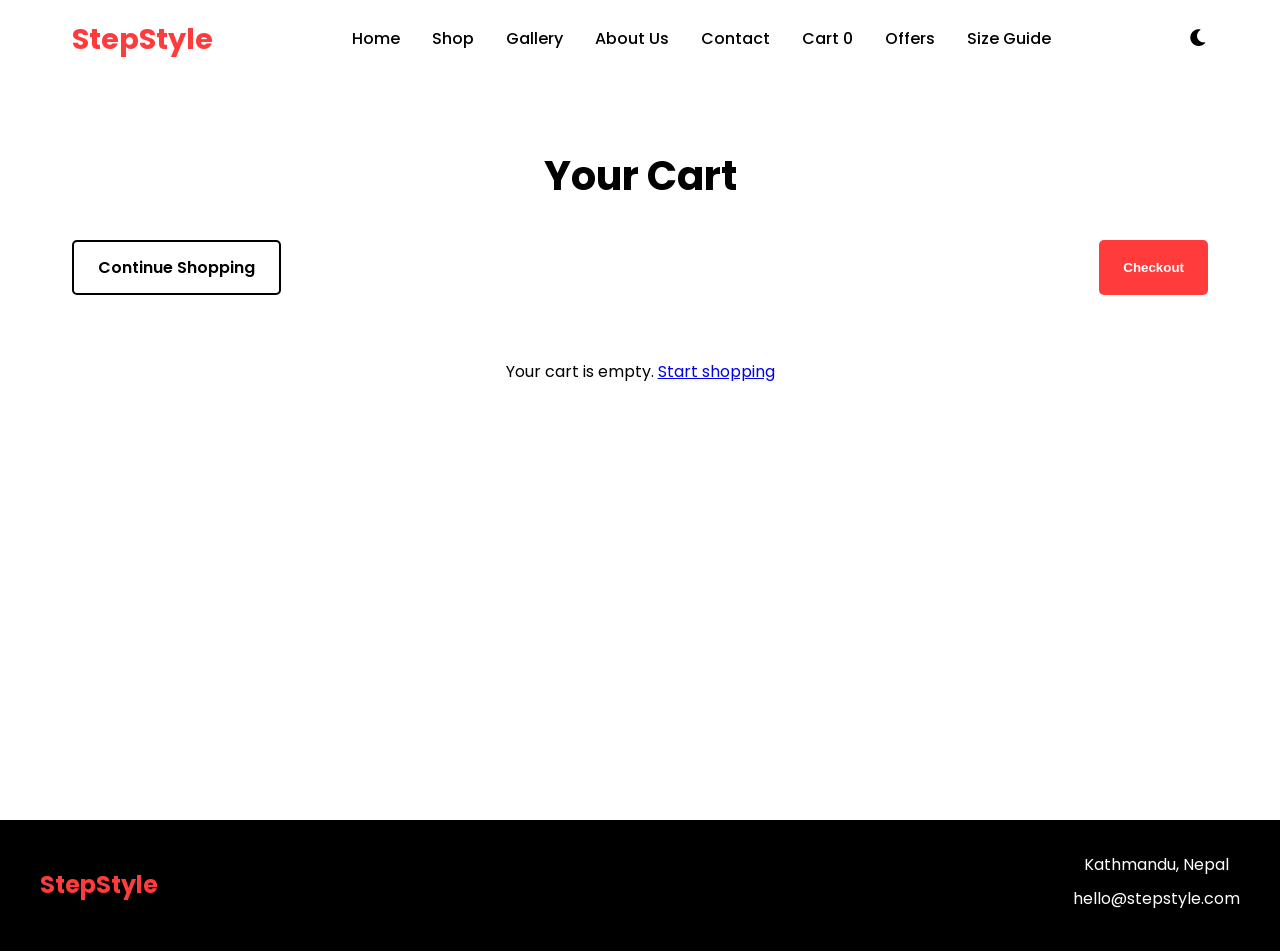
<file: cart.html>
<!DOCTYPE html>
<html lang="en">
<head>
    <meta charset="UTF-8">
    <meta name="viewport" content="width=device-width, initial-scale=1.0">
    <title>Cart - StepStyle</title>
    <link rel="stylesheet" href="style.css">
    <link href="https://fonts.googleapis.com/css2?family=Poppins:wght@300;400;600;700&display=swap" rel="stylesheet">
    <link rel="stylesheet" href="https://cdnjs.cloudflare.com/ajax/libs/font-awesome/6.0.0/css/all.min.css">
</head>
<body>
    <header>
        <nav>
            <div class="logo">StepStyle</div>

            <ul class="nav-links">

                <li><a href="index.html">Home</a></li>

                <li><a href="shop.html">Shop</a></li>

                <li><a href="gallery.html">Gallery</a></li>

                <li><a href="about.html">About Us</a></li>

                <li><a href="contact.html">Contact</a></li>

                <li><a href="cart.html">Cart <span id="cart-count">0</span></a></li>

                <li><a href="offers.html">Offers</a></li>

                <li><a href="size-guide.html">Size Guide</a></li>
            </ul>
            <button id="theme-toggle" class="theme-toggle"><i class="fas fa-moon"></i></button>
        </nav>
    </header>

    <main>
        <! -- find here ur item cart -- >
        <section class="cart">
            <h1>Your Cart</h1>
            <div id="cart-items" class="cart-items">
                <!-- Cart items will be dynamically added here -->
            </div>
            <div id="cart-total" class="cart-total">
                <p>Total: Rs <span id="total-price">0</span></p>
            </div>

            <div class="cart-actions">
                <a href="shop.html" class="btn-secondary">Continue Shopping</a>
                <button id="checkout-btn" class="btn-primary">Checkout</button>
            </div>
            <div id="empty-cart" class="empty-cart">
                <p>Your cart is empty. <a href="shop.html">Start shopping</a></p>
            </div>
        </section>
    </main>

    <footer>
        <div class="footer-content">
            <div class="footer-logo">StepStyle</div>
            <div class="footer-info">
                <p>Kathmandu, Nepal</p>
                <p><a href="mailto:hello@stepstyle.com">hello@stepstyle.com</a></p>
            </div>
           
        </div>
    </footer>

    <script src="script.js"></script>
</body>
</html>
</file>
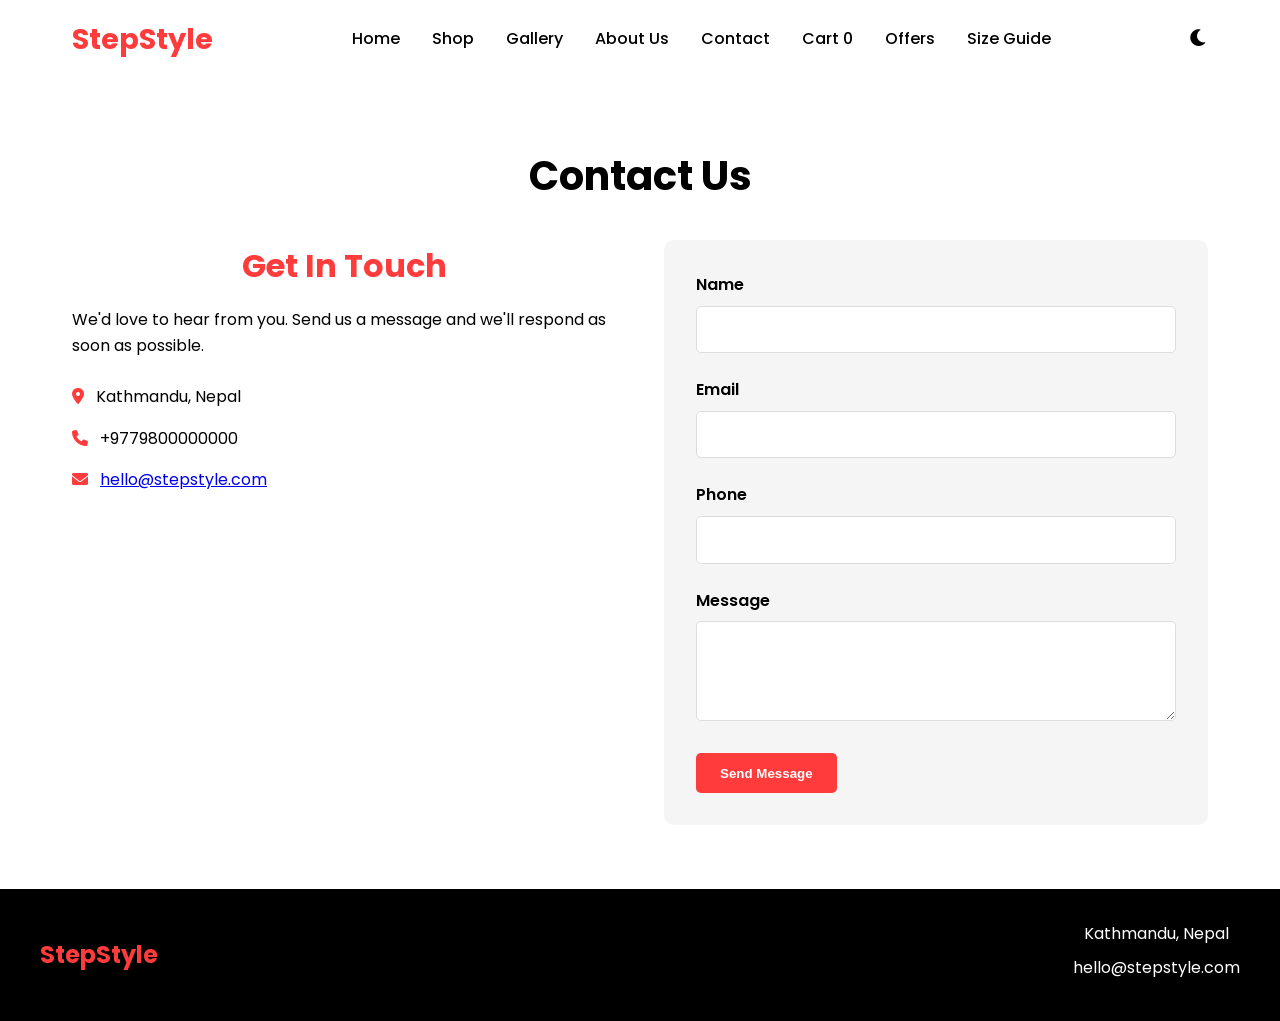
<file: contact.html>
<!DOCTYPE html>
<html lang="en">
<head>
    <meta charset="UTF-8">
    <meta name="viewport" content="width=device-width, initial-scale=1.0">
    <title>Contact - StepStyle</title>
    <link rel="stylesheet" href="style.css">
    <link href="https://fonts.googleapis.com/css2?family=Poppins:wght@300;400;600;700&display=swap" rel="stylesheet">
    <link rel="stylesheet" href="https://cdnjs.cloudflare.com/ajax/libs/font-awesome/6.0.0/css/all.min.css">
</head>
<body>
    <header>
        <nav>
            <div class="logo">StepStyle</div>
            <ul class="nav-links">

                <li><a href="index.html">Home</a></li>

                <li><a href="shop.html">Shop</a></li>

                <li><a href="gallery.html">Gallery</a></li>

                <li><a href="about.html">About Us</a></li>

                <li><a href="contact.html">Contact</a></li>

                <li><a href="cart.html">Cart <span id="cart-count">0</span></a></li>

                <li><a href="offers.html">Offers</a></li>

                <li><a href="size-guide.html">Size Guide</a></li>
            </ul>
            <button id="theme-toggle" class="theme-toggle"><i class="fas fa-moon"></i></button>
        </nav>
    </header>

    <main>

        <section class="contact">
            <h1>Contact Us</h1>
            <! -- here we go -- >

            <div class="contact-content">

                <div class="contact-info">
                    <h2>Get In Touch</h2>
                    <p>We'd love to hear from you. Send us a message and we'll respond as soon as possible.</p>
<br>
                    <div class="contact-details">

                        <p><i class="fas fa-map-marker-alt"></i> Kathmandu, Nepal</p>

                        <p><i class="fas fa-phone"></i> +9779800000000</p>

                        <p><i class="fas fa-envelope"></i> <a href="mailto:hello@stepstyle.com">hello@stepstyle.com</a></p>

                    </div>
                </div>
                <form id="contact-form" class="contact-form">

                    <div class="form-group">
                        <label for="name">Name</label>
                        <input type="text" id="name" name="name" required>
                        <span class="error" id="name-error"></span>
                    </div>

                    <div class="form-group">
                        <label for="email">Email</label>
                        <input type="email" id="email" name="email" required>
                        <span class="error" id="email-error"></span>
                    </div>

                    <div class="form-group">
                        <label for="phone">Phone</label>
                        <input type="tel" id="phone" name="phone" required>
                        <span class="error" id="phone-error"></span>
                    </div>

                    <div class="form-group">
                        <label for="message">Message</label>
                        <textarea id="message" name="message" required></textarea>
                        <span class="error" id="message-error"></span>
                    </div>
                    <button type="submit" class="btn-primary">Send Message</button>
                </form>
            </div>

            <div id="success-message" class="success-message" style="display: none;">
                <p>Thank you for your message! We'll get back to you soon.</p>
            </div>
        </section>
    </main>

    <footer>

        <div class="footer-content">

            <div class="footer-logo">StepStyle</div>

            <div class="footer-info">
                <p>Kathmandu, Nepal</p>
                <p><a href="mailto:hello@stepstyle.com">hello@stepstyle.com</a></p>
            </div>

            
        </div>
    </footer>

    <script src="script.js"></script>

</body>
</html>
</file>
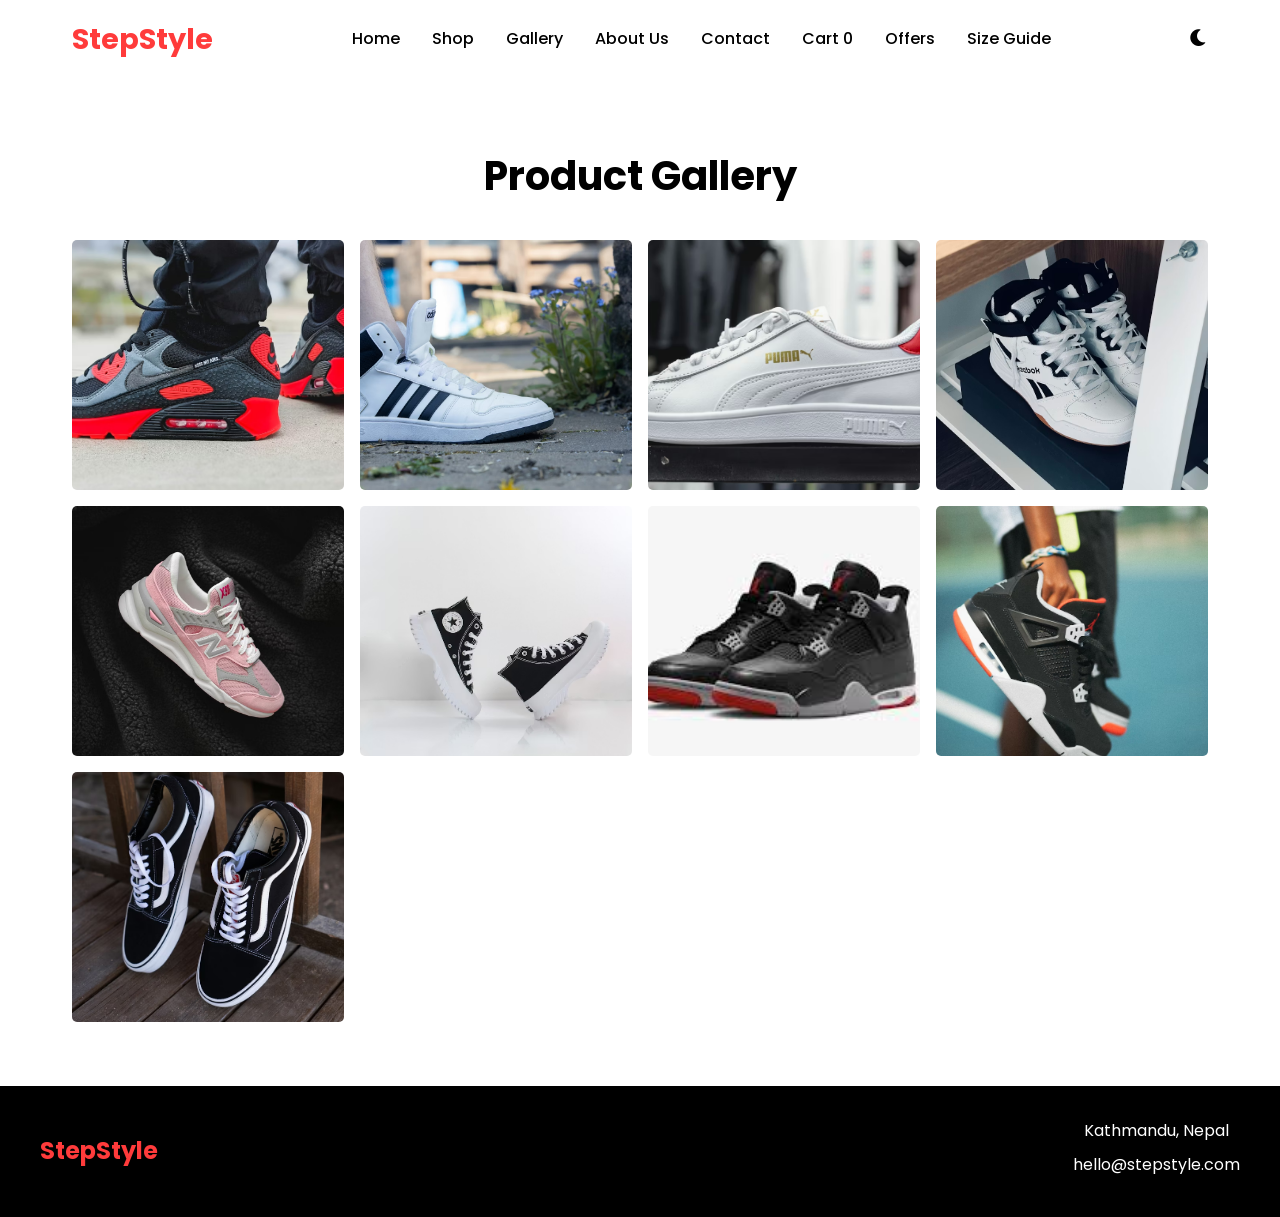
<file: gallery.html>
<!DOCTYPE html>
<html lang="en">
<head>
    <meta charset="UTF-8">
    <meta name="viewport" content="width=device-width, initial-scale=1.0">
    <title>Gallery - StepStyle</title>
    <link rel="stylesheet" href="style.css">
    <link href="https://fonts.googleapis.com/css2?family=Poppins:wght@300;400;600;700&display=swap" rel="stylesheet">
    <link rel="stylesheet" href="https://cdnjs.cloudflare.com/ajax/libs/font-awesome/6.0.0/css/all.min.css">

</head>
<body>

    <header>
        <nav>
            <div class="logo">StepStyle</div>
            <ul class="nav-links">

                <li><a href="index.html">Home</a></li>

                <li><a href="shop.html">Shop</a></li>

                <li><a href="gallery.html">Gallery</a></li>

                <li><a href="about.html">About Us</a></li>

                <li><a href="contact.html">Contact</a></li>

                <li><a href="cart.html">Cart <span id="cart-count">0</span></a></li>

                <li><a href="offers.html">Offers</a></li>

                <li><a href="size-guide.html">Size Guide</a></li>
            </ul>
            <button id="theme-toggle" class="theme-toggle"><i class="fas fa-moon"></i></button>
        </nav>
    </header>

    <main>
        <section class="gallery">
            <h1>Product Gallery</h1>
            <div class="gallery-grid">

                <img src="images/Nike-Air-Max.avif" alt="Nike Sneakers" class="gallery-item">

                <img src="images/adidas-run.avif" alt="Adidas Shoes" class="gallery-item">

                <img src="images/puma.avif" alt="Puma Sneakers" class="gallery-item">

                <img src="images/Reeboook.avif" alt="Reebok Classic" class="gallery-item">

                <img src="images/new-balance.avif" alt="New Balance Sneakers" class="gallery-item">

                <img src="images/converse.avif" alt="Converse All Star" class="gallery-item">

                <img src="images/jordan.jpg" alt="Jordan Sneakers" class="gallery-item">

                <img src="images/jordan1.avif" alt="Jordan Sneakers" class="gallery-item">

                <img src="images/vans shoes.avif" alt="Vans Shoes" class="gallery-item">
            </div>
        </section>

        <div id="lightbox" class="lightbox">
            <span class="close">&times;</span>

            <img class="lightbox-content" id="lightbox-img">
        </div>
    </main>

    <footer>

        <div class="footer-content">

            <div class="footer-logo">StepStyle</div>

            <div class="footer-info">
                <p>Kathmandu, Nepal</p>
                <p><a href="mailto:hello@stepstyle.com">hello@stepstyle.com</a></p>
            </div>
        </div>
    </footer>
    <script src="script.js"></script>

</body>
</html>
</file>
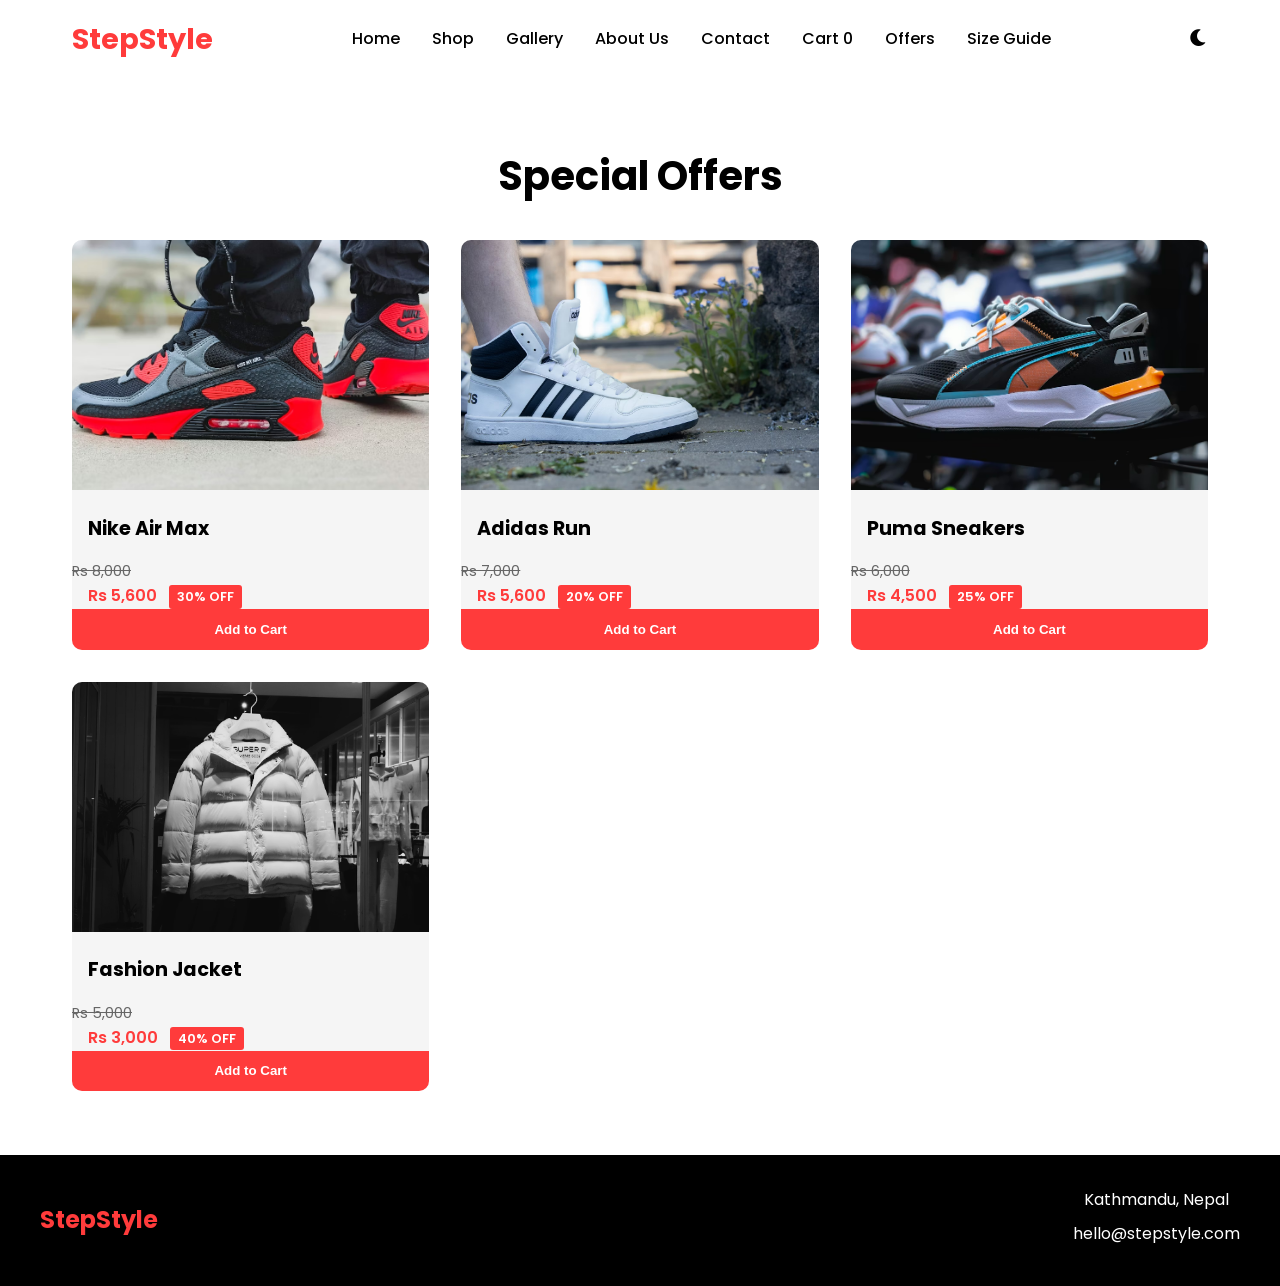
<file: offers.html>
<!DOCTYPE html>
<html lang="en">
<head>
    <meta charset="UTF-8">
    <meta name="viewport" content="width=device-width, initial-scale=1.0">
    <title>Offers - StepStyle</title>
    <link rel="stylesheet" href="style.css">
    <link href="https://fonts.googleapis.com/css2?family=Poppins:wght@300;400;600;700&display=swap" rel="stylesheet">
    <link rel="stylesheet" href="https://cdnjs.cloudflare.com/ajax/libs/font-awesome/6.0.0/css/all.min.css">
</head>

<body>

    <header>
        <nav>
            <div class="logo">StepStyle</div>
            <ul class="nav-links">

                <li><a href="index.html">Home</a></li>

                <li><a href="shop.html">Shop</a></li>

                <li><a href="gallery.html">Gallery</a></li>

                <li><a href="about.html">About Us</a></li>

                <li><a href="contact.html">Contact</a></li>

                <li><a href="cart.html">Cart <span id="cart-count">0</span></a></li>

                <li><a href="offers.html">Offers</a></li>

                <li><a href="size-guide.html">Size Guide</a></li>
            </ul>
            <button id="theme-toggle" class="theme-toggle"><i class="fas fa-moon"></i></button>
        </nav>
    </header>

    <main>
        <! -- here u find ur offer items -- >
        <section class="offers-page">
            <h1>Special Offers</h1>
            <div class="product-grid">
                <div class="product-card" data-id="8" data-name="Nike Air Max (30% OFF)">
                    <img src="images/Nike-Air-Max.avif" alt="Nike Air Max">

                    <h3>Nike Air Max</h3>
                    <p class="original-price">Rs 8,000</p>

                    <p class="price">Rs 5,600 <span class="discount">30% OFF</span></p>

                    <button class="add-to-cart">Add to Cart</button>

                </div>
                <div class="product-card" data-id="9" data-name="Adidas Run (20% OFF)" data-price="5600" >

                    <img src="images/adidas-run.avif" alt="Adidas Run">

                    <h3>Adidas Run</h3>
                    <p class="original-price">Rs 7,000</p>
                    <p class="price">Rs 5,600 <span class="discount">20% OFF</span></p>
                    <button class="add-to-cart">Add to Cart</button>
                </div>
                <div class="product-card" data-id="10" data-name="Puma Sneakers (25% OFF)" data-price="4500" >
                    <img src="images/puma-sneakers.avif" alt="Puma Sneakers">
                    <h3>Puma Sneakers</h3>

                    <p class="original-price">Rs 6,000</p>

                    <p class="price">Rs 4,500 <span class="discount">25% OFF</span></p>
                    <button class="add-to-cart">Add to Cart</button>
                </div>
                <div class="product-card" data-id="11" data-name="Fashion Jacket (40% OFF)" data-price="3000">
                    <img src="images/jacket.avif" alt="Fashion Jacket">
                    <h3>Fashion Jacket</h3>
                    <p class="original-price">Rs 5,000</p>
                    <p class="price">Rs 3,000 <span class="discount">40% OFF</span></p>
                    <button class="add-to-cart">Add to Cart</button>
                </div>
            </div>
        </section>
    </main>

    <footer>

        <div class="footer-content">

            <div class="footer-logo">StepStyle</div>

            <div class="footer-info">

                <p>Kathmandu, Nepal</p>
                <p><a href="mailto:hello@stepstyle.com">hello@stepstyle.com</a></p>

            </div>

        </div>
    </footer>

    <script src="script.js"></script>

</body>
</html>
</file>
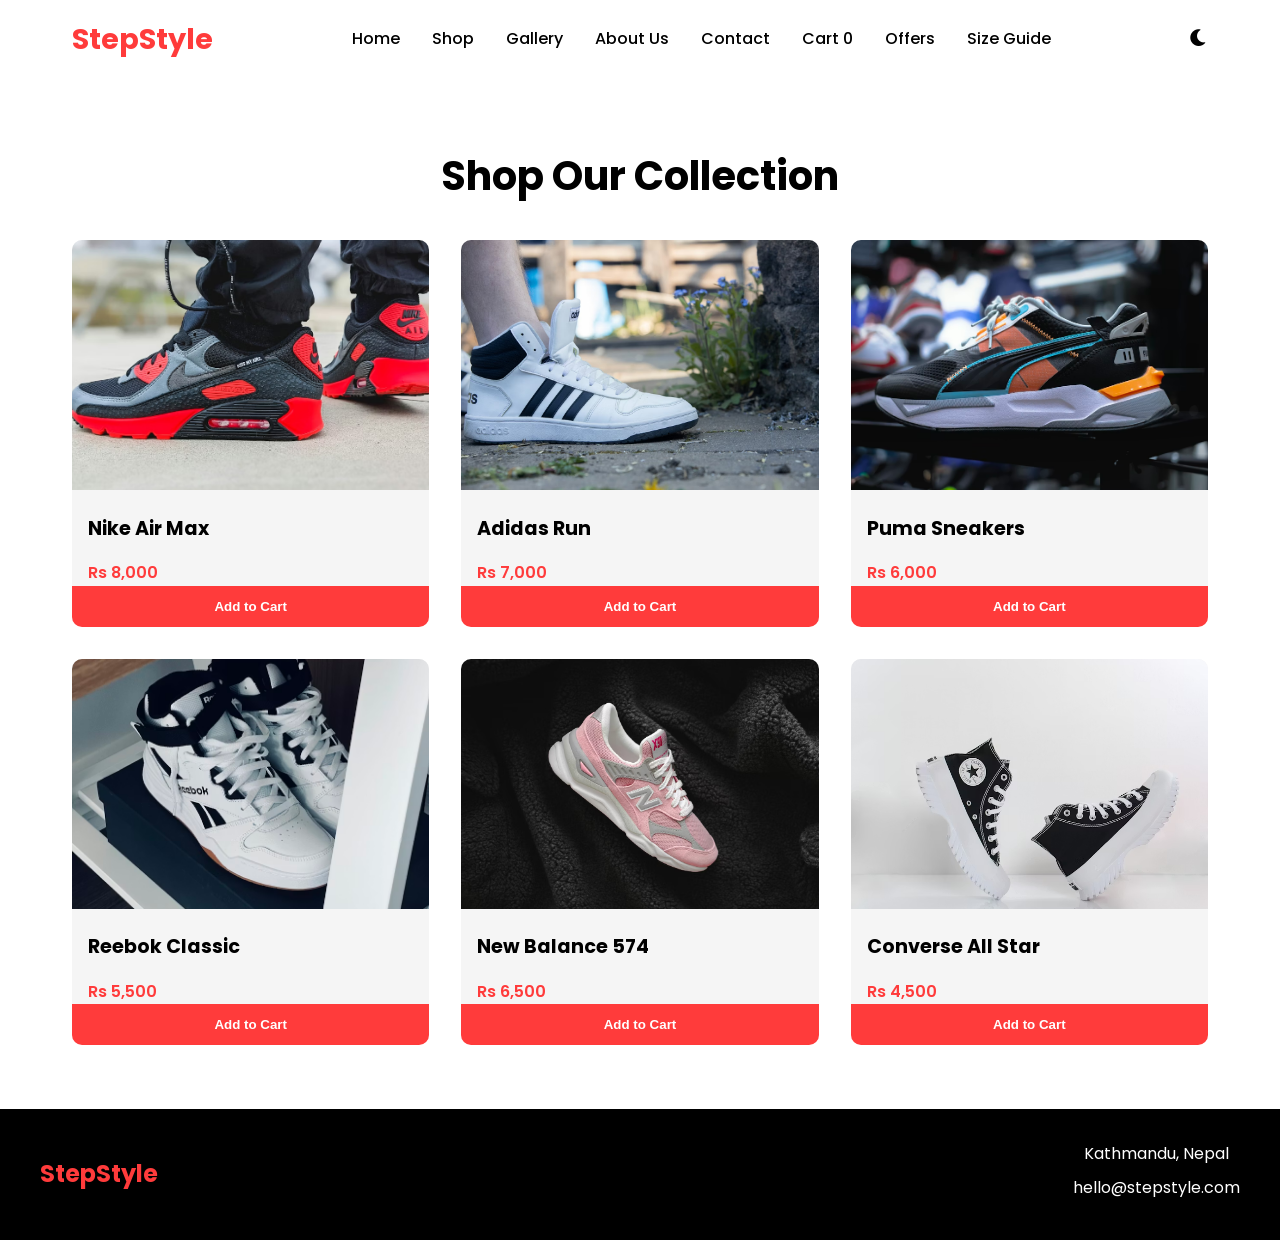
<file: shop.html>
<!DOCTYPE html>
<html lang="en">
<head>
    <meta charset="UTF-8">
    <meta name="viewport" content="width=device-width, initial-scale=1.0">
    <title>Shop - StepStyle</title>

    <link rel="stylesheet" href="style.css">

    <link href="https://fonts.googleapis.com/css2?family=Poppins:wght@300;400;600;700&display=swap" rel="stylesheet">

    <link rel="stylesheet" href="https://cdnjs.cloudflare.com/ajax/libs/font-awesome/6.0.0/css/all.min.css">


</head>
<body>
    <header>

        <nav>
            <div class="logo">StepStyle</div>
            <ul class="nav-links">

                <li><a href="index.html">Home</a></li>

                <li><a href="shop.html">Shop</a></li>

                <li><a href="gallery.html">Gallery</a></li>

                <li><a href="about.html">About Us</a></li>

                <li><a href="contact.html">Contact</a></li>

                <li><a href="cart.html">Cart <span id="cart-count">0</span></a></li>

                <li><a href="offers.html">Offers</a></li>

                <li><a href="size-guide.html">Size Guide</a></li>
            </ul>
            <button id="theme-toggle" class="theme-toggle"><i class="fas fa-moon"></i></button>
        </nav>

    </header>

    <main>
        <section class="shop">
            <h1>Shop Our Collection</h1>

            <div class="product-grid">

                <div class="product-card" data-id="1" data-name="Nike Air Max" data-price="8000" >

                    <img src="images/Nike-Air-Max.avif" alt="Nike Air Max">
                    <h3>Nike Air Max</h3>

                    <p class="price">Rs 8,000</p>
                    <button class="add-to-cart">Add to Cart</button>
                </div>
                <div class="product-card" data-id="2" data-name="Adidas Run" data-price="7000">
                    <img src="images/adidas-run.avif" alt="Adidas Run">
                    <h3>Adidas Run</h3>
                    <p class="price">Rs 7,000</p>
                    <button class="add-to-cart">Add to Cart</button>
                </div>

                <div class="product-card" data-id="3" data-name="Puma Sneakers" data-price="6000">

                    <img src="images/puma-sneakers.avif" alt="Puma Sneakers">
                    <h3>Puma Sneakers</h3>
                    <p class="price">Rs 6,000</p>

                    <button class="add-to-cart">Add to Cart</button>

                </div>
                <div class="product-card" data-id="5" data-name="Reebok Classic" data-price="5500">

                    <img src="images/Reeboook.avif" alt="Reebok Classic">
                    <h3>Reebok Classic</h3>
                    <p class="price">Rs 5,500</p>
                    <button class="add-to-cart">Add to Cart</button>

                </div>
                <div class="product-card" data-id="6" data-name="New Balance 574" data-price="6500" >

                    <img src="images/new-balance.avif" alt="New Balance 574">
                    <h3>New Balance 574</h3>
                    <p class="price">Rs 6,500</p>

                    <button class="add-to-cart">Add to Cart</button>

                </div>
                <div class="product-card" data-id="7" data-name="Converse All Star" data-price="4500">
                    <img src="images/converse.avif" alt="Converse All Star">
                    <h3>Converse All Star</h3>

                    <p class="price">Rs 4,500</p>

                    <button class="add-to-cart">Add to Cart</button>

                </div>
            </div>
        </section>
    </main>

    <footer>

        <div class="footer-content">

            <div class="footer-logo">StepStyle</div>

            <div class="footer-info">

                <p>Kathmandu, Nepal</p>
                <p><a href="mailto:hello@stepstyle.com">hello@stepstyle.com</a></p>
            </div>

        </div>
    </footer>
    <script src="script.js"></script>

</body>
</html>
</file>
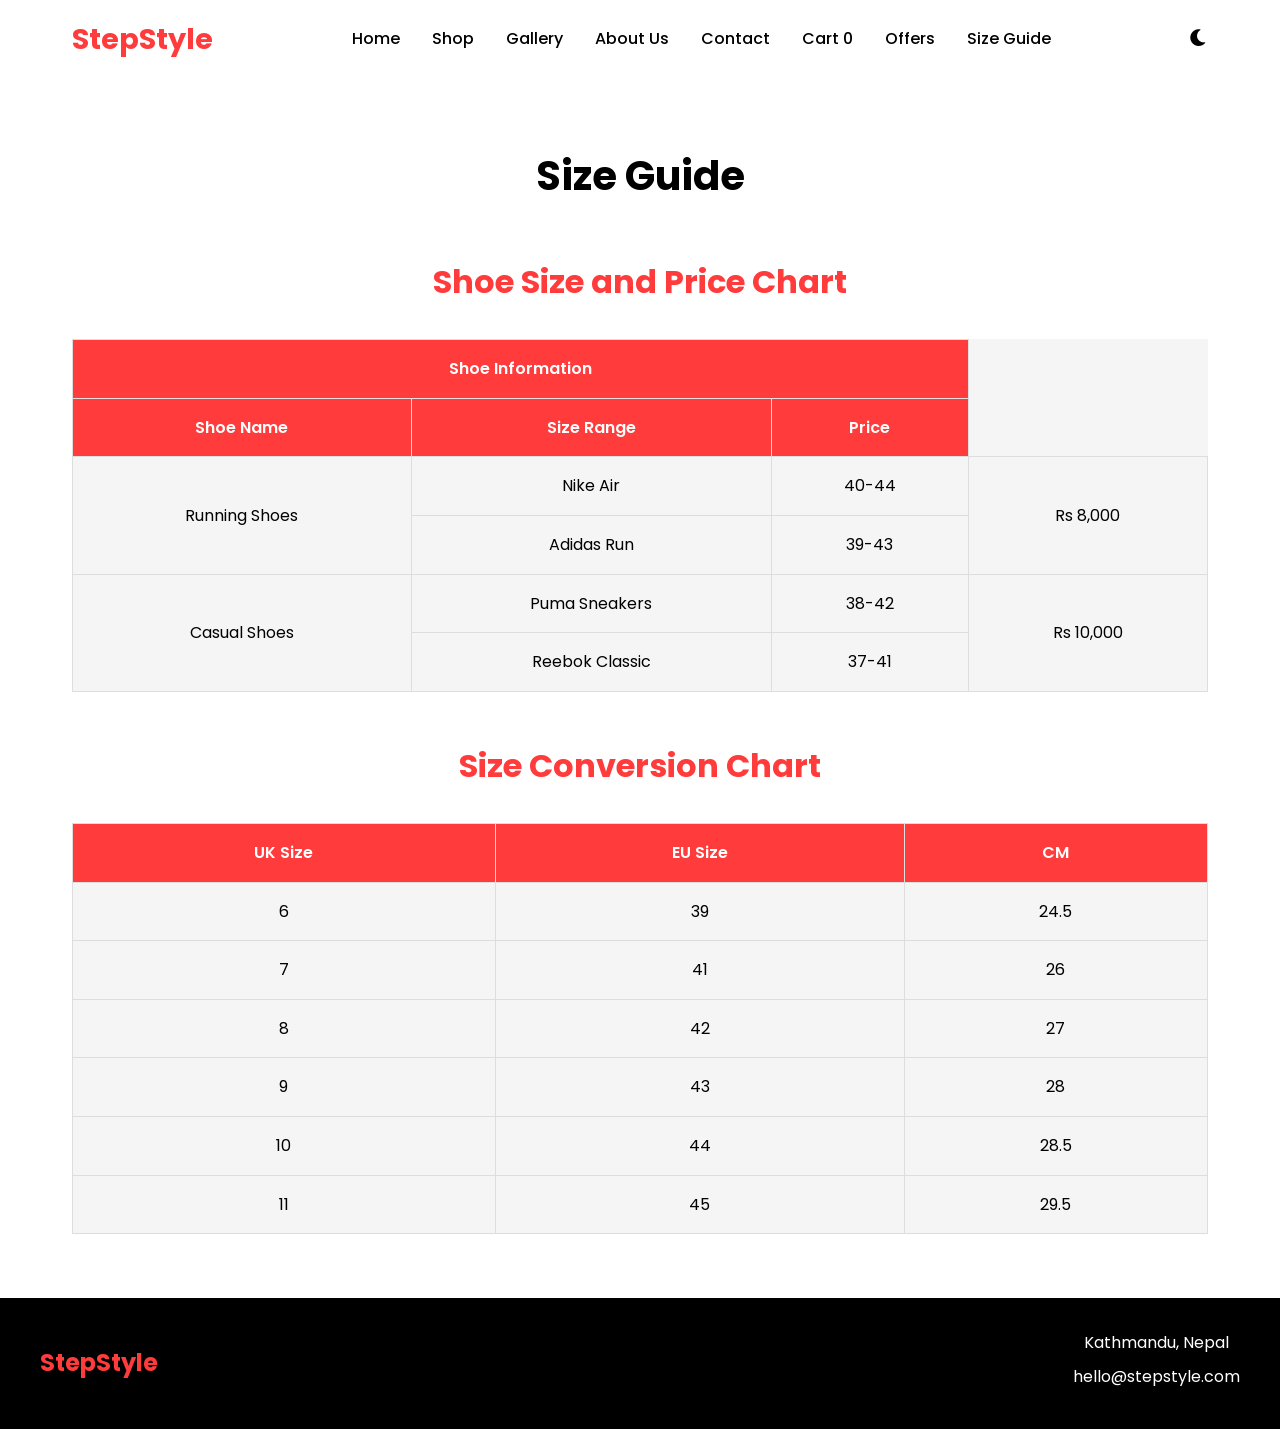
<file: size-guide.html>
<!DOCTYPE html>
<html lang="en">
<head>
    <meta charset="UTF-8">
    <meta name="viewport" content="width=device-width, initial-scale=1.0">
    <title>Size Guide - StepStyle</title>

    <link rel="stylesheet" href="style.css">

    <link href="https://fonts.googleapis.com/css2?family=Poppins:wght@300;400;600;700&display=swap" rel="stylesheet">

    <link rel="stylesheet" href="https://cdnjs.cloudflare.com/ajax/libs/font-awesome/6.0.0/css/all.min.css">
</head>
<body>

    <header>
        <nav>
            <div class="logo">StepStyle</div>
            <ul class="nav-links">

                <li><a href="index.html">Home</a></li>

                <li><a href="shop.html">Shop</a></li>

                <li><a href="gallery.html">Gallery</a></li>

                <li><a href="about.html">About Us</a></li>

                <li><a href="contact.html">Contact</a></li>

                <li><a href="cart.html">Cart <span id="cart-count">0</span></a></li>

                <li><a href="offers.html">Offers</a></li>

                <li><a href="size-guide.html">Size Guide</a></li>
            </ul>
            <button id="theme-toggle" class="theme-toggle"><i class="fas fa-moon"></i></button>
        </nav>
    </header>

    <main>
        <section class="size-guide">

            <h1>Size Guide</h1>
            
            <div class="size-table-container">
                <h2>Shoe Size and Price Chart</h2>
                <table class="size-table">
                    <thead>

                        <tr>
                            <th colspan="3">Shoe Information</th>
                        </tr>
                        <tr>
                            <th>Shoe Name</th>
                            <th>Size Range</th>
                            <th>Price</th>
                        </tr>
                    </thead>

                    <tbody>
                        <tr>

                            <td rowspan="2">Running Shoes</td>
                            <td>Nike Air</td>
                            <td>40-44</td>
                            <td rowspan="2">Rs 8,000</td>

                        </tr>
                        <tr>
                            <td>Adidas Run</td>
                            <td>39-43</td>
                        </tr>
                        <tr>

                            <td rowspan="2">Casual Shoes</td>
                            <td>Puma Sneakers</td>
                            <td>38-42</td>
                             <td rowspan="2">Rs 10,000</td>

                        </tr>

                        <tr>
                            <td>Reebok Classic</td>
                            <td>37-41</td>
                        </tr>
                    </tbody>
                </table>

            </div>

            <div class="conversion-table-container">
                <h2>Size Conversion Chart</h2>

                <table class="conversion-table">

                    <thead>

                        <tr>
                            <th>UK Size</th>
                            <th>EU Size</th>
                            <th>CM</th>
                        </tr>
                    </thead>
                    <tbody>
                        <tr>
                            <td>6</td>
                            <td>39</td>
                            <td>24.5</td>
                        </tr>

                        <tr>
                            <td>7</td>
                            <td>41</td>
                            <td>26</td>
                        </tr>

                        <tr>
                            <td>8</td>
                            <td>42</td>
                            <td>27</td>
                        </tr>

                        <tr>
                            <td>9</td>
                            <td>43</td>
                            <td>28</td>
                        </tr>

                        <tr>
                            <td>10</td>
                            <td>44</td>
                            <td>28.5</td>
                        </tr>

                        <tr>
                            <td>11</td>
                            <td>45</td>
                            <td>29.5</td>
                        </tr>

                    </tbody>

                </table>

            </div>
        </section>

    </main>

    <footer>
        <div class="footer-content">

            <div class="footer-logo">StepStyle</div>

            <div class="footer-info">

                <p>Kathmandu, Nepal</p>

                <p><a href="mailto:hello@stepstyle.com">hello@stepstyle.com</a></p>

            </div>

        </div>
    </footer>


    <script src="script.js"></script>

</body>
</html>
</file>
<file: style.css>
/* Reset and Base Styles */
* { 
    margin: 0; 
    padding: 0; 
    box-sizing: border-box; 
} 

body { 
    font-family: 'Poppins', sans-serif; 
    line-height: 1.6; 
    color: #000; 
    background-color: #fff; 
    transition: background-color 0.3s, color 0.3s; 
} 

body.dark { 
    color: #fff; 
    background-color: #000; 
} 

/* Navigation */
header { 
    position: fixed; 
    top: 0; 
    width: 100%; 
    background-color: rgba(255, 255, 255, 0.95); 
    backdrop-filter: blur(10px); 
    z-index: 1000; 
    transition: background-color 0.3s; 
} 

body.dark header { 
    background-color: rgba(0, 0, 0, 0.95); 
} 

nav { 
    display: flex; 
    justify-content: space-between; 
    align-items: center; 
    padding: 1rem 2rem; 
    max-width: 1200px; 
    margin: 0 auto; 
} 

.logo { 
    font-size: 1.8rem; 
    font-weight: 700; 
    color: #ff3b3b; 
} 

.nav-links { 
    display: flex; 
    list-style: none; 
    gap: 2rem; 
} 

.nav-links a { 
    text-decoration: none; 
    color: inherit; 
    font-weight: 500; 
    transition: color 0.3s; 
} 

.nav-links a:hover { 
    color: #ff3b3b; 
} 

.theme-toggle { 
    background: none; 
    border: none; 
    font-size: 1.2rem; 
    cursor: pointer; 
    color: inherit; 
    transition: color 0.3s; 
} 

.theme-toggle:hover { 
    color: #ff3b3b; 
} 

/* Main Content */
main { 
    margin-top: 80px; 
    min-height: calc(100vh - 160px); 
} 

/* Hero Section */
.hero { 
    position: relative; 
    height: 70vh; 
    overflow: hidden; 
} 

.slider { 
    position: relative; 
    height: 100%; 
} 

.slide { 
    position: absolute; 
    top: 0; 
    left: 0; 
    width: 100%; 
    height: 100%; 
    opacity: 0; 
    transition: opacity 0.5s; 
} 

.slide.active { 
    opacity: 1; 
} 

.slide img { 
    width: 100%; 
    height: 100%; 
    object-fit: cover; 
} 

.slide-content { 
    position: absolute; 
    top: 50%; 
    left: 10%; 
    transform: translateY(-50%); 
    color: white; 
    text-shadow: 2px 2px 4px rgba(0,0,0,0.5); 
} 

.slide-content h1 { 
    font-size: 3rem; 
    margin-bottom: 1rem; 
} 

.slide-content p { 
    font-size: 1.2rem; 
    margin-bottom: 2rem; 
} 

.slider-btn { 
    position: absolute; 
    top: 50%; 
    transform: translateY(-50%); 
    background: rgba(255, 255, 255, 0.8); 
    border: none; 
    padding: 1rem; 
    cursor: pointer; 
    font-size: 1.2rem; 
    transition: background-color 0.3s; 
} 

.slider-btn:hover { 
    background: rgba(255, 255, 255, 1); 
} 

.slider-btn.prev { 
    left: 2rem; 
} 

.slider-btn.next { 
    right: 2rem; 
} 

/* Buttons */
.btn-primary, .btn-secondary { 
    display: inline-block; 
    padding: 0.8rem 1.5rem; 
    text-decoration: none; 
    border: none; 
    border-radius: 5px; 
    font-weight: 600; 
    cursor: pointer; 
    transition: all 0.3s; 
} 

.btn-primary { 
    background-color: #ff3b3b; 
    color: white; 
} 

.btn-primary:hover { 
    background-color: #e63946; 
    transform: translateY(-2px); 
    box-shadow: 0 4px 8px rgba(255, 59, 59, 0.3); 
} 

.btn-secondary { 
    background-color: transparent; 
    color: #000; 
    border: 2px solid #000; 
} 

body.dark .btn-secondary { 
    color: #fff; 
    border-color: #fff; 
} 

.btn-secondary:hover { 
    background-color: #000; 
    color: #fff; 
} 

body.dark .btn-secondary:hover { 
    background-color: #fff; 
    color: #000; 
} 

/* Sections */
section { 
    padding: 4rem 2rem; 
    max-width: 1200px; 
    margin: 0 auto; 
} 

h1, h2 { 
    text-align: center; 
    margin-bottom: 2rem; 
} 

h1 { 
    font-size: 2.5rem; 
} 

h2 { 
    font-size: 2rem; 
    color: #ff3b3b; 
} 

/* Categories */
.category-grid { 
    display: grid; 
    grid-template-columns: repeat(auto-fit, minmax(250px, 1fr)); 
    gap: 2rem; 
    margin-top: 2rem; 
} 

.category-card { 
    text-align: center; 
    padding: 2rem; 
    background-color: #f5f5f5; 
    border-radius: 10px; 
    transition: transform 0.3s, box-shadow 0.3s; 
} 

body.dark .category-card { 
    background-color: #333; 
} 

.category-card:hover { 
    transform: translateY(-5px); 
    box-shadow: 0 8px 16px rgba(0,0,0,0.1); 
} 

.category-card img { 
    width: 100%; 
    height: 200px; 
    object-fit: cover; 
    border-radius: 5px; 
    margin-bottom: 1rem; 
} 

.category-card h3 { 
    font-size: 1.5rem; 
} 

/* Product Grid */
.product-grid { 
    display: grid; 
    grid-template-columns: repeat(auto-fit, minmax(280px, 1fr)); 
    gap: 2rem; 
    margin-top: 2rem; 
} 

.product-card { 
    background-color: #f5f5f5; 
    border-radius: 10px; 
    overflow: hidden; 
    transition: transform 0.3s, box-shadow 0.3s; 
} 

body.dark .product-card { 
    background-color: #333; 
} 

.product-card:hover { 
    transform: scale(1.05); 
    box-shadow: 0 8px 16px rgba(0,0,0,0.2); 
} 

.product-card img { 
    width: 100%; 
    height: 250px; 
    object-fit: cover; 
} 

.product-card h3 { 
    padding: 1rem; 
    font-size: 1.2rem; 
} 

.product-card .price { 
    padding: 0 1rem; 
    font-weight: 600; 
    color: #ff3b3b; 
} 

.product-card .original-price { 
    text-decoration: line-through; 
    color: #666; 
    font-size: 0.9rem; 
} 

.product-card .discount { 
    background-color: #ff3b3b; 
    color: white; 
    padding: 0.2rem 0.5rem; 
    border-radius: 3px; 
    font-size: 0.8rem; 
    margin-left: 0.5rem; 
} 

.product-card button { 
    width: 100%; 
    padding: 0.8rem; 
    background-color: #ff3b3b; 
    color: white; 
    border: none; 
    cursor: pointer; 
    font-weight: 600; 
    transition: background-color 0.3s; 
} 

.product-card button:hover { 
    background-color: #e63946; 
} 

/* Offers */
.offers .offer-card { 
    text-align: center; 
    background-color: #f5f5f5; 
    padding: 3rem; 
    border-radius: 10px; 
    margin-top: 2rem; 
} 

body.dark .offers .offer-card { 
    background-color: #333; 
} 

.offers .offer-card h3 { 
    font-size: 2.5rem; 
    margin-bottom: 1rem; 
    color: #ff3b3b; 
} 

/* Reviews */
.review-grid { 
    display: grid; 
    grid-template-columns: repeat(auto-fit, minmax(300px, 1fr)); 
    gap: 2rem; 
    margin-top: 2rem; 
} 

.review-card { 
    background-color: #f5f5f5; 
    padding: 2rem; 
    border-radius: 10px; 
    text-align: center; 
} 

body.dark .review-card { 
    background-color: #333; 
} 

.stars { 
    color: #ffd700; 
    font-size: 1.2rem; 
    margin-bottom: 1rem; 
} 

/* Gallery */
.gallery-grid { 
    display: grid; 
    grid-template-columns: repeat(auto-fit, minmax(250px, 1fr)); 
    gap: 1rem; 
    margin-top: 2rem; 
} 

.gallery-item { 
    width: 100%; 
    height: 250px; 
    object-fit: cover; 
    border-radius: 5px; 
    cursor: pointer; 
    transition: transform 0.3s; 
} 

.gallery-item:hover { 
    transform: scale(1.05); 
} 

/* Lightbox */
.lightbox { 
    display: none; 
    position: fixed; 
    z-index: 1000; 
    left: 0; 
    top: 0; 
    width: 100%; 
    height: 100%; 
    background-color: rgba(0,0,0,0.9); 
    align-items: center; 
    justify-content: center; 
} 

.lightbox.show { 
    display: flex; 
} 

.lightbox-content { 
    max-width: 80%; 
    max-height: 80%; 
} 

.close { 
    position: absolute; 
    top: 15px; 
    right: 35px; 
    color: #f1f1f1; 
    font-size: 40px; 
    font-weight: bold; 
    cursor: pointer; 
} 

/* About */
.about-content { 
    display: grid; 
    grid-template-columns: 2fr 1fr; 
    gap: 3rem; 
    align-items: center; 
} 

.about-image img { 
    width: 100%; 
    border-radius: 10px; 
} 

.about-text h2 { 
    margin: 2rem 0 1rem 0; 
    color: #ff3b3b; 
} 

.about-text ul { 
    margin-left: 2rem; 
} 

.about-text li { 
    margin-bottom: 0.5rem; 
} 

/* Contact */
.contact-content { 
    display: grid; 
    grid-template-columns: 1fr 1fr; 
    gap: 3rem; 
    margin-top: 2rem; 
} 

.contact-info h2 { 
    margin-bottom: 1rem; 
    color: #ff3b3b; 
} 

.contact-details p { 
    margin-bottom: 1rem; 
} 

.contact-details i { 
    margin-right: 0.5rem; 
    color: #ff3b3b; 
} 

.contact-form { 
    background-color: #f5f5f5; 
    padding: 2rem; 
    border-radius: 10px; 
} 

body.dark .contact-form { 
    background-color: #333; 
} 

.form-group { 
    margin-bottom: 1.5rem; 
} 

.form-group label { 
    display: block; 
    margin-bottom: 0.5rem; 
    font-weight: 600; 
} 

.form-group input, 
.form-group textarea { 
    width: 100%; 
    padding: 0.8rem; 
    border: 1px solid #ddd; 
    border-radius: 5px; 
    font-family: inherit; 
} 

body.dark .form-group input, 
body.dark .form-group textarea { 
    background-color: #444; 
    color: #fff; 
    border-color: #666; 
} 

.form-group textarea { 
    resize: vertical; 
    min-height: 100px; 
} 

.error { 
    color: #ff3b3b; 
    font-size: 0.8rem; 
    margin-top: 0.3rem; 
} 

.success-message { 
    text-align: center; 
    background-color: #d4edda; 
    color: #155724; 
    padding: 1rem; 
    border-radius: 5px; 
    margin-top: 2rem; 
} 

body.dark .success-message { 
    background-color: #1e3a1e; 
    color: #a8d5a8; 
} 

/* Cart */
.cart-items { 
    margin-top: 2rem; 
} 

.cart-item { 
    display: flex; 
    align-items: center; 
    background-color: #f5f5f5; 
    padding: 1rem; 
    border-radius: 5px; 
    margin-bottom: 1rem; 
} 

body.dark .cart-item { 
    background-color: #333; 
} 

.cart-item img { 
    width: 80px; 
    height: 80px; 
    object-fit: cover; 
    border-radius: 5px; 
    margin-right: 1rem; 
} 

.cart-item-details { 
    flex-grow: 1; 
} 

.cart-item h3 { 
    margin-bottom: 0.5rem; 
} 

.cart-item p { 
    margin-bottom: 0.5rem; 
} 

.remove-btn { 
    background-color: #ff3b3b; 
    color: white; 
    border: none; 
    padding: 0.5rem; 
    border-radius: 3px; 
    cursor: pointer; 
    transition: background-color 0.3s; 
} 

.remove-btn:hover { 
    background-color: #e63946; 
} 

.cart-total { 
    text-align: right; 
    font-size: 1.5rem; 
    font-weight: 600; 
    margin: 2rem 0; 
} 

.cart-actions { 
    display: flex; 
    justify-content: space-between; 
    margin-top: 2rem; 
} 

.empty-cart { 
    text-align: center; 
    margin-top: 4rem; 
} 

/* Size Guide */
.size-table-container, 
.conversion-table-container { 
    margin-top: 3rem; 
} 

.size-table, 
.conversion-table { 
    width: 100%; 
    border-collapse: collapse; 
    margin-top: 1rem; 
    background-color: #f5f5f5; 
} 

body.dark .size-table, 
body.dark .conversion-table { 
    background-color: #333; 
} 

.size-table th, 
.size-table td, 
.conversion-table th, 
.conversion-table td { 
    padding: 1rem; 
    text-align: center; 
    border: 1px solid #ddd; 
} 

.size-table th, 
.conversion-table th { 
    background-color: #ff3b3b; 
    color: white; 
    font-weight: 600; 
} 

/* Footer */
footer { 
    background-color: #000; 
    color: #fff; 
    padding: 2rem; 
    text-align: center; 
} 

.footer-content { 
    max-width: 1200px; 
    margin: 0 auto; 
    display: flex; 
    justify-content: space-between; 
    align-items: center; 
} 

.footer-logo { 
    font-size: 1.5rem; 
    font-weight: 700; 
    color: #ff3b3b; 
} 

.footer-info p { 
    margin-bottom: 0.5rem; 
} 

.footer-info a { 
    color: #fff; 
    text-decoration: none; 
} 

.social-media a { 
    color: #fff; 
    font-size: 1.5rem; 
    margin-left: 1rem; 
    transition: color 0.3s; 
} 

.social-media a:hover { 
    color: #ff3b3b; 
} 

/* Responsive Design */
@media (max-width: 768px) { 
    nav { 
        flex-direction: column; 
        padding: 1rem; 
    } 

    .nav-links { 
        margin-top: 1rem; 
        flex-wrap: wrap; 
        justify-content: center; 
    } 

    .hero { 
        height: 50vh; 
    } 

    .slide-content h1 { 
        font-size: 2rem; 
    } 

    .slide-content p { 
        font-size: 1rem; 
    } 

    .about-content, 
    .contact-content { 
        grid-template-columns: 1fr; 
        gap: 2rem; 
    } 

    .product-grid, 
    .category-grid, 
    .review-grid { 
        grid-template-columns: 1fr; 
    } 

    .footer-content { 
        flex-direction: column; 
        gap: 1rem; 
    } 

    .cart-item { 
        flex-direction: column; 
        text-align: center; 
    } 

    .cart-actions { 
        flex-direction: column; 
        gap: 1rem; 
    } 
} 

@media (max-width: 480px) { 
    .slide-content { 
        left: 5%; 
    } 

    .slide-content h1 { 
        font-size: 1.5rem; 
    } 

    section { 
        padding: 2rem 1rem; 
    } 

    .size-table, 
    .conversion-table { 
        font-size: 0.9rem; 
    } 

    .size-table th, 
    .size-table td, 
    .conversion-table th, 
    .conversion-table td { 
        padding: 0.5rem; 
    } 
} 
img {
    width: 100%;
    height: 200px;
    object-fit: contain;
}
</file>
